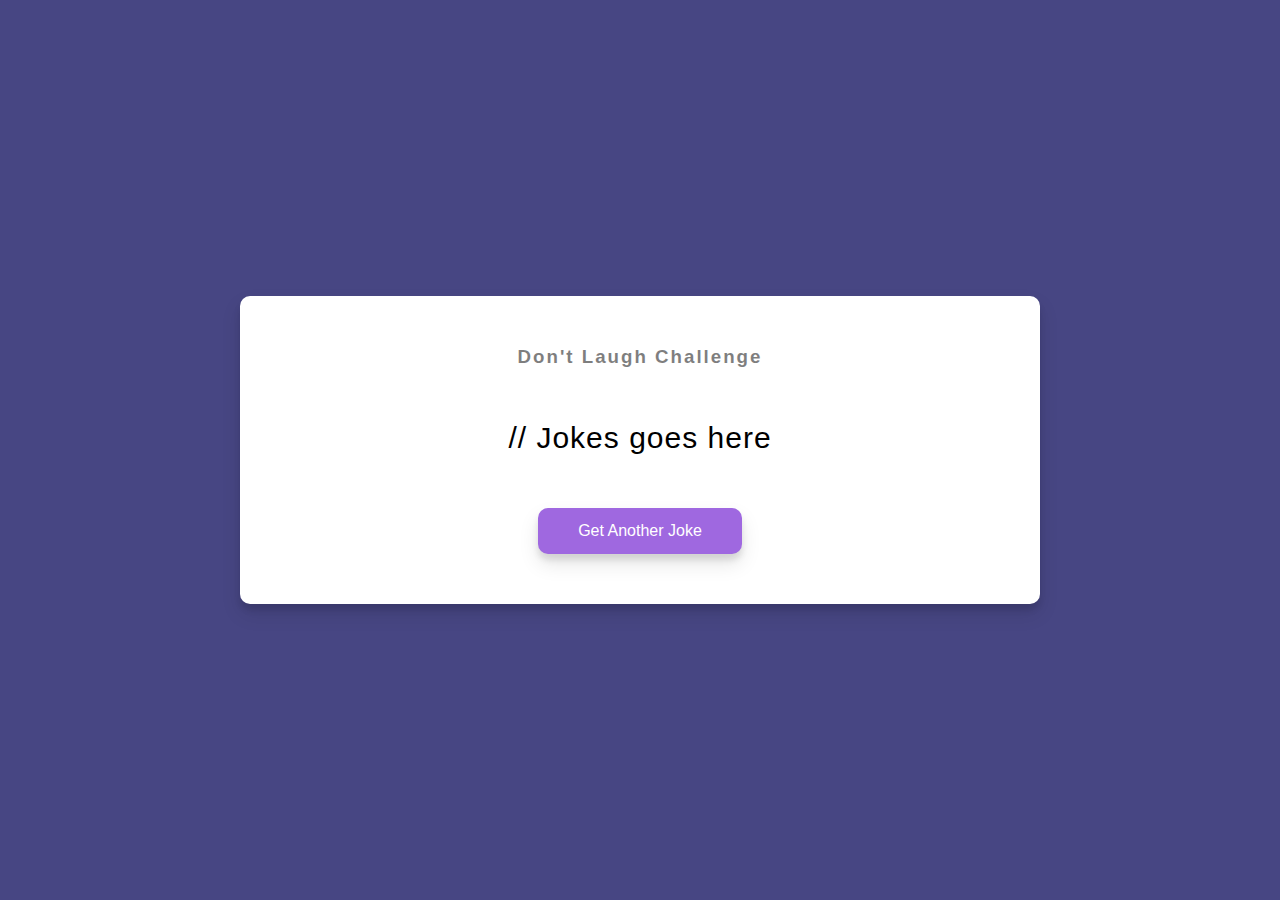
<file: Project_10_Dad_Jokes/index.html>
<!DOCTYPE html>
<html lang="en">

<head>
    <meta charset="UTF-8">
    <meta name="viewport" content="width=device-width, initial-scale=1.0">
    <link rel="stylesheet" href="style.css">
    <script defer src="./main.js"></script>
    <title>Dad Jokes</title>
</head>

<body>
    <div class="container">
        <h3>Don't Laugh Challenge</h3>
        <div id="joke" class="joke">
            // Jokes goes here
        </div>
        <button class="btn" id="jokeBtn">Get Another Joke</button>
    </div>
</body>

</html>
</file>
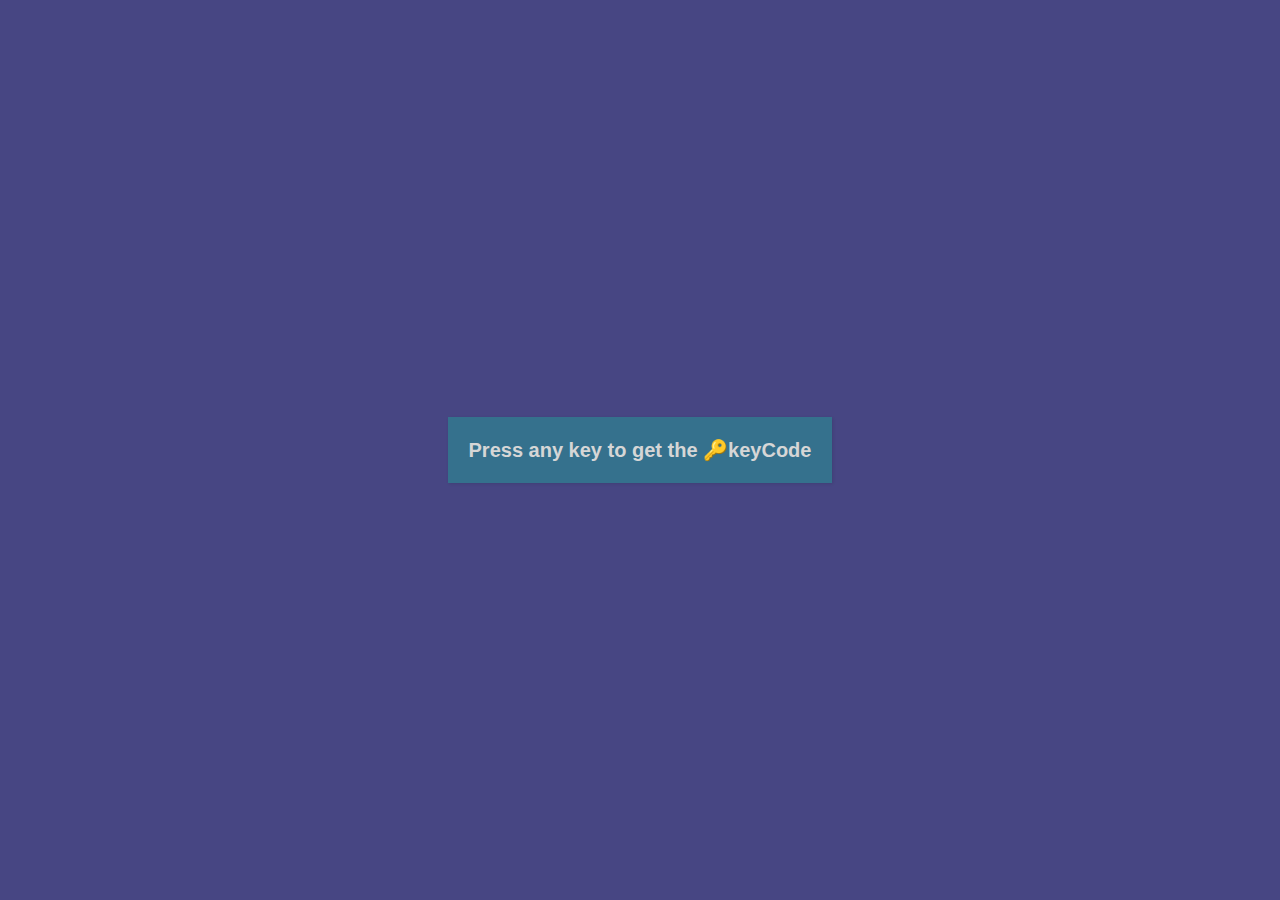
<file: Project_11_KeyCodes_Project/index.html>
<!DOCTYPE html>
<html lang="en">

<head>
    <meta charset="UTF-8">
    <meta name="viewport" content="width=device-width, initial-scale=1.0">
    <link rel="stylesheet" href="style.css">
    <script defer src="./main.js"></script>
    <title>Event KeyCodes</title>
</head>

<body>
    <div class="key-container">
        <div id="insert">
            
        </div>
        <button class="button-key">
            Press any key to get the 🔑keyCode
        </button>
    </div>
</body>

</html>
</file>
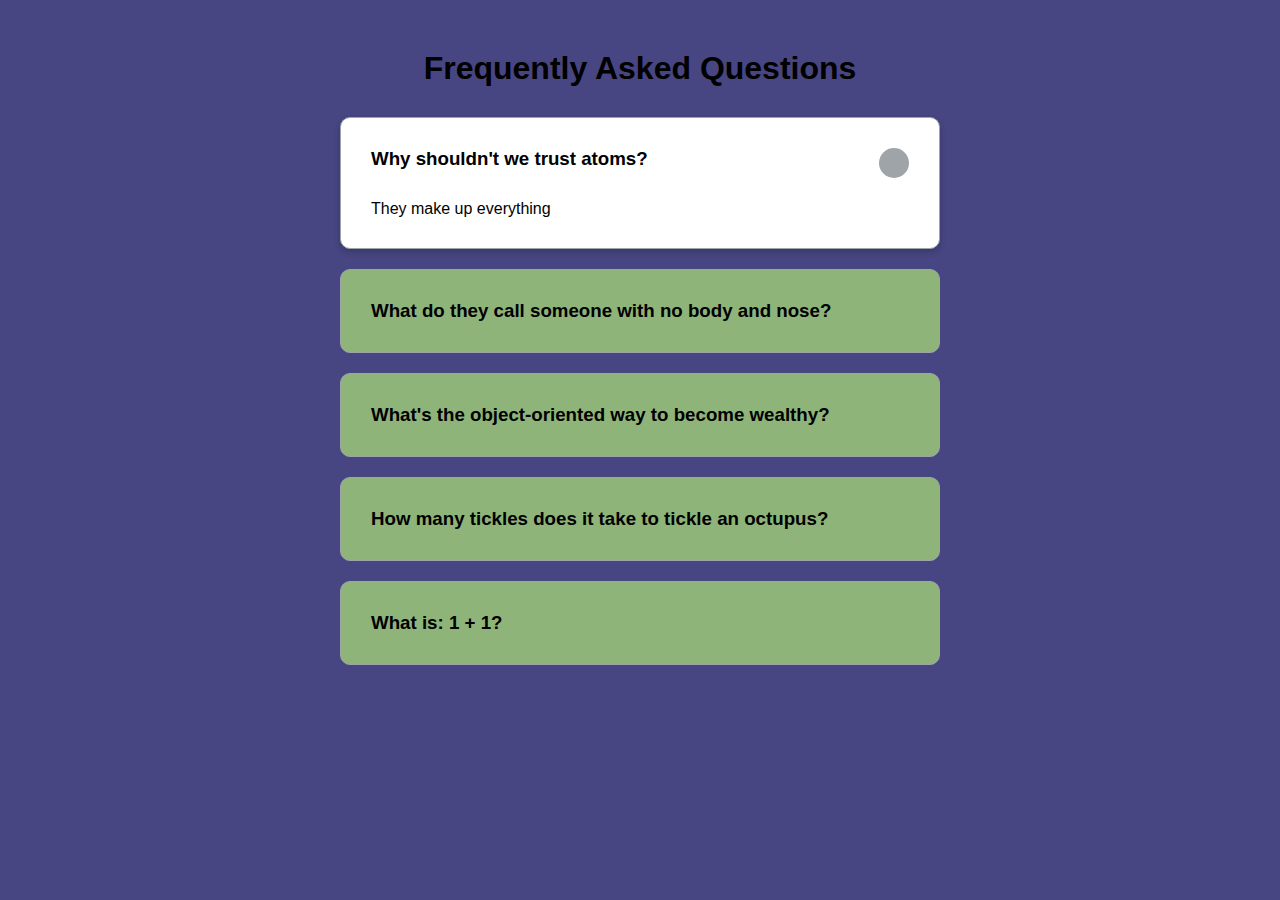
<file: Project_12_FAQ/index.html>
<!DOCTYPE html>
<html lang="en">
<head>
    <meta charset="UTF-8">
    <meta name="viewport" content="width=device-width, initial-scale=1.0">
    <link rel="stylesheet" href="https://cdnjs.cloudflare.com/ajax/libs/font-awesome/5.14.0/css/all.min.css" integrity="sha512-1PKOgIY59xJ8Co8+NE6FZ+LOAZKjy+KY8iq0G4B3CyeY6wYHN3yt9PW0XpSriVlkMXe40PTKnXrLnZ9+fkDaog==" crossorigin="anonymous" />
    <link rel="stylesheet" href="style.css">
    <script defer src="./main.js"></script>
    <title>FAQ</title>
</head>
<body>
    <h1>Frequently Asked Questions</h1>
    <div class="faq-container">
        <div class="faq active">
            <h3 class="faq-title">Why shouldn't we trust atoms?</h3>
            <p class="faq-text">They make up everything</p>
            <button class="faq-toggle" >
                <i class="fa fa-chevron-down"></i>
                <i class="fa fa-times"></i>
            </button>
        </div>
        <div class="faq ">
            <h3 class="faq-title">What do they call someone with no body and nose?</h3>
            <p class="faq-text">Nobody knows</p>
            <button class="faq-toggle" >
                <i class="fa fa-chevron-down"></i>
                <i class="fa fa-times"></i>
            </button>
        </div>
        <div class="faq ">
            <h3 class="faq-title">What's the object-oriented way to become wealthy?</h3>
            <p class="faq-text">Inheritance</p>
            <button class="faq-toggle" >
                <i class="fa fa-chevron-down"></i>
                <i class="fa fa-times"></i>
            </button>
        </div>
        <div class="faq ">
            <h3 class="faq-title">How many tickles does it take to tickle an octupus?</h3>
            <p class="faq-text">Te-tickles!</p>
            <button class="faq-toggle" >
                <i class="fa fa-chevron-down"></i>
                <i class="fa fa-times"></i>
            </button>
        </div>
        <div class="faq ">
            <h3 class="faq-title">What is: 1 + 1?</h3>
            <p class="faq-text">Ddepends on who you are asking</p>
            <button class="faq-toggle" >
                <i class="fa fa-chevron-down"></i>
                <i class="fa fa-times"></i>
            </button>
        </div>
    </div>
</body>
</html>
</file>
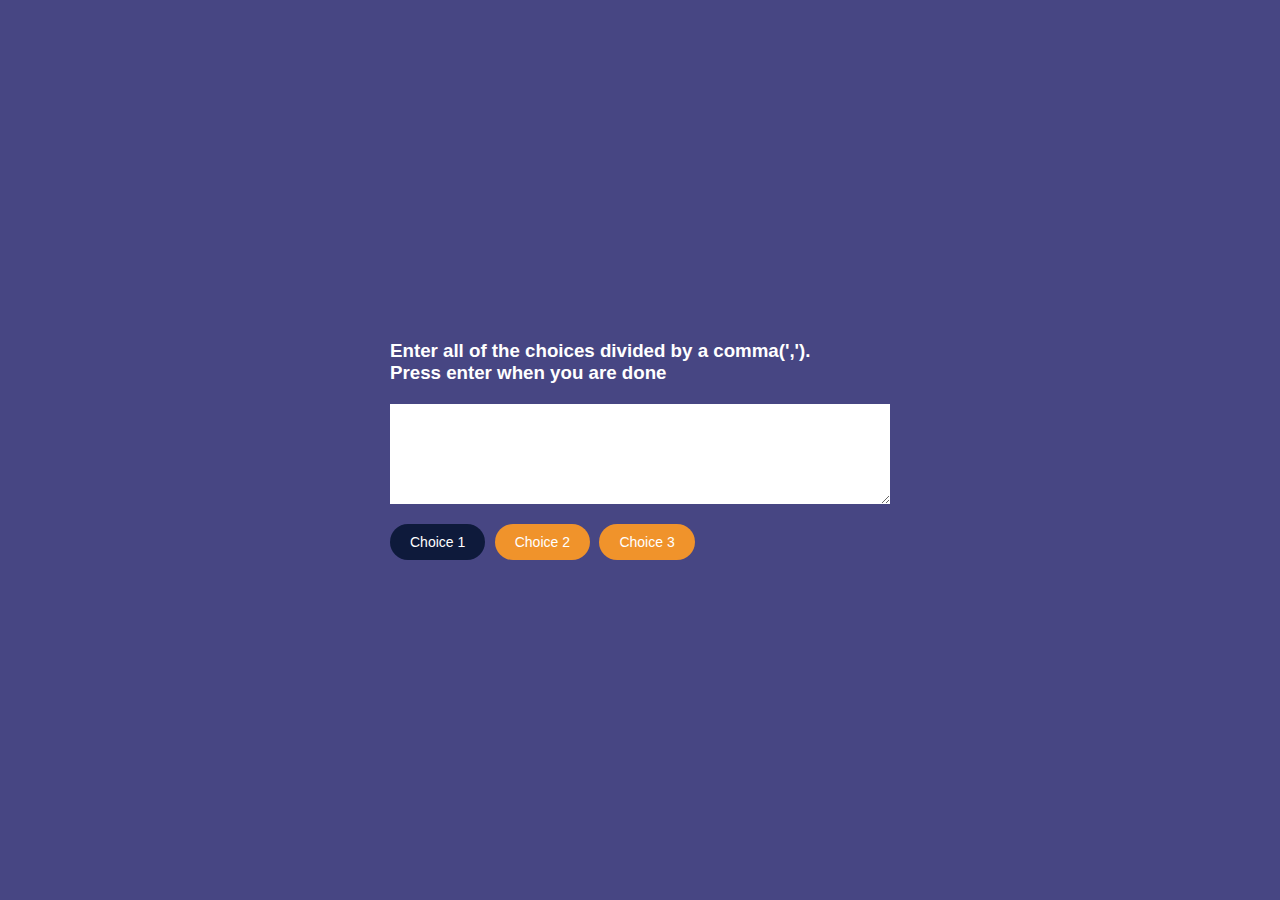
<file: Project_13_Random_Choice_Picker/index.html>
<!DOCTYPE html>
<html lang="en">

<head>
    <meta charset="UTF-8">
    <meta name="viewport" content="width=device-width, initial-scale=1.0">
    <link rel="stylesheet" href="style.css">
    <script defer src="./main.js"></script>
    <title>Random Choice Picker</title>
</head>

<body>
    <div class="container">
        <h3>Enter all of the choices divided by a comma(',').
            <br>Press enter when you are done
        </h3>
        <textarea id="textarea"></textarea>
        <div id="tags">
            <span class="tag highlight">Choice 1</span>
            <span class="tag">Choice 2</span>
            <span class="tag">Choice 3</span>
        </div>
    </div>
</body>

</html>
</file>
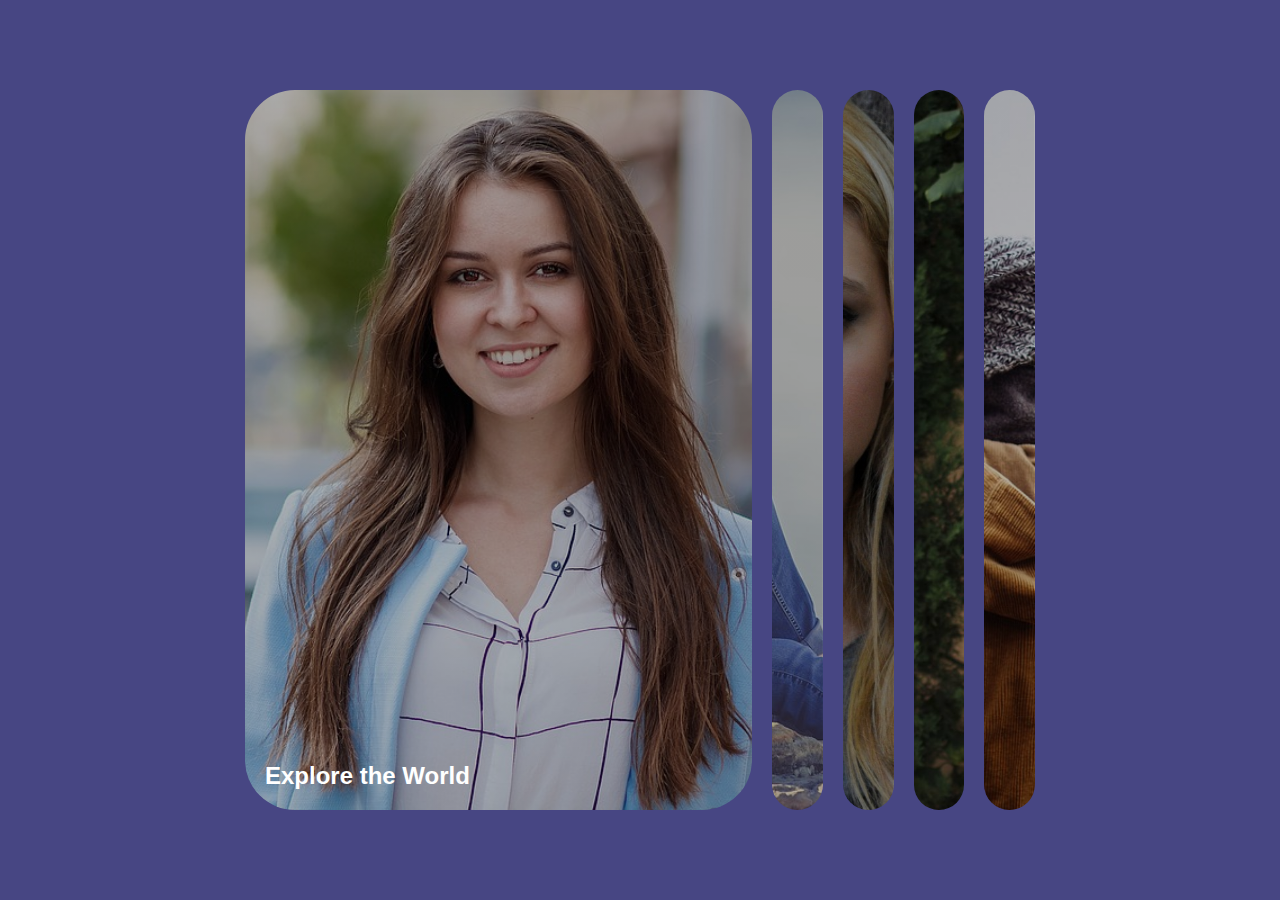
<file: Project_1_Expanding_Cards/index.html>
<!DOCTYPE html>
<html lang="en">
<head>
    <meta charset="UTF-8">
    <meta name="viewport" content="width=device-width, initial-scale=1.0">
    <link rel="stylesheet" href="style.css">
    <script defer src="./main.js"></script>
    <title>Home | Expanding Card</title>
</head>
<body>
    
    <div class="container">
        <!-- Image 1 -->
        <div style="background-image: linear-gradient(to top, rgba(0,0,0,.3),rgba(0,0,0,.3)),url('./img/kk.jpg')" class="panel active">
            <h3>Explore the World</h3>
        </div>
        <!-- Image 2 -->
        <div style="background-image: linear-gradient(to top, rgba(0,0,0,.3),rgba(0,0,0,.3)),url('./img/ju.jpg')" class="panel">
            <h3>Wild Forest</h3>
        </div>
        <!-- Image 3 -->
        <div style="background-image: linear-gradient(to top, rgba(0,0,0,.3),rgba(0,0,0,.3)),url('./img/n.jpg')" class="panel">
            <h3>Sunny Beach</h3>
        </div>
        <!-- Image 4 -->
        <div style="background-image: linear-gradient(to top, rgba(0,0,0,.3),rgba(0,0,0,.3)),url('./img/u.jpg')" class="panel">
            <h3>City on Winter</h3>
        </div>
        <!-- Image 5 -->

        <div style="background-image: linear-gradient(to top, rgba(0,0,0,.3),rgba(0,0,0,.3)),url('./img/y.jpg')" class="panel">
            <h3>Mountains - Clouds</h3>
        </div>
    </div>
</body>
</html>
</file>
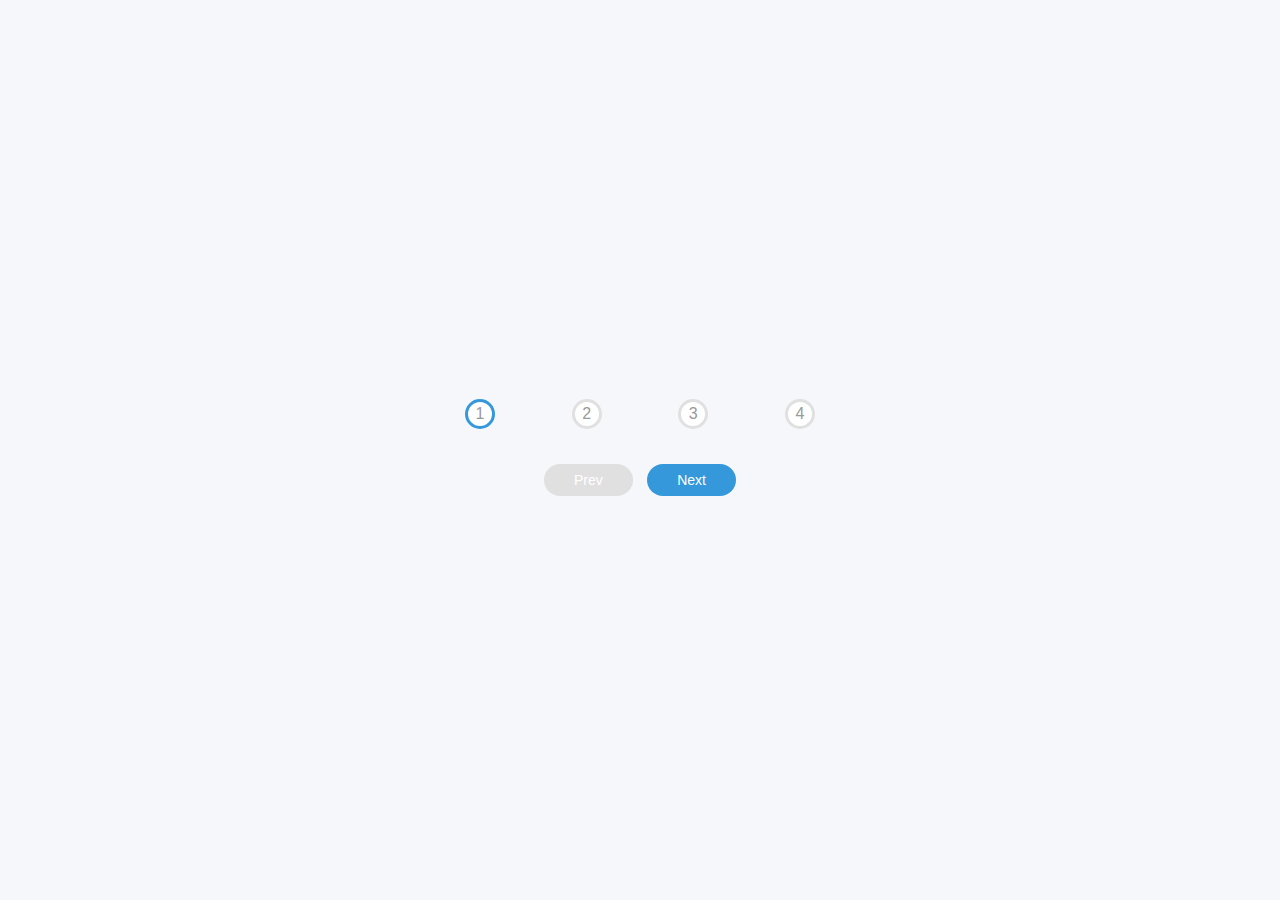
<file: Project_2_Stepper/index.html>
<!DOCTYPE html>
<html lang="en">
<head>
    <meta charset="UTF-8">
    <meta name="viewport" content="width=device-width, initial-scale=1.0">
    <link rel="stylesheet" href="style.css">
    <script defer src="./main.js"></script>
    <title>Progress Stepper</title>
</head>
<body>
    <div class="container">
        <div class="progress-container">
            <div class="progress" id="progress"></div>
            <div class="circle active">1</div>
            <div class="circle">2</div>
            <div class="circle">3</div>
            <div class="circle">4</div>
        </div>
        <button class="btn" id="prev" disabled >Prev</button>
        <button class="btn" id="next">Next</button>
    </div>
</body>
</html>
</file>
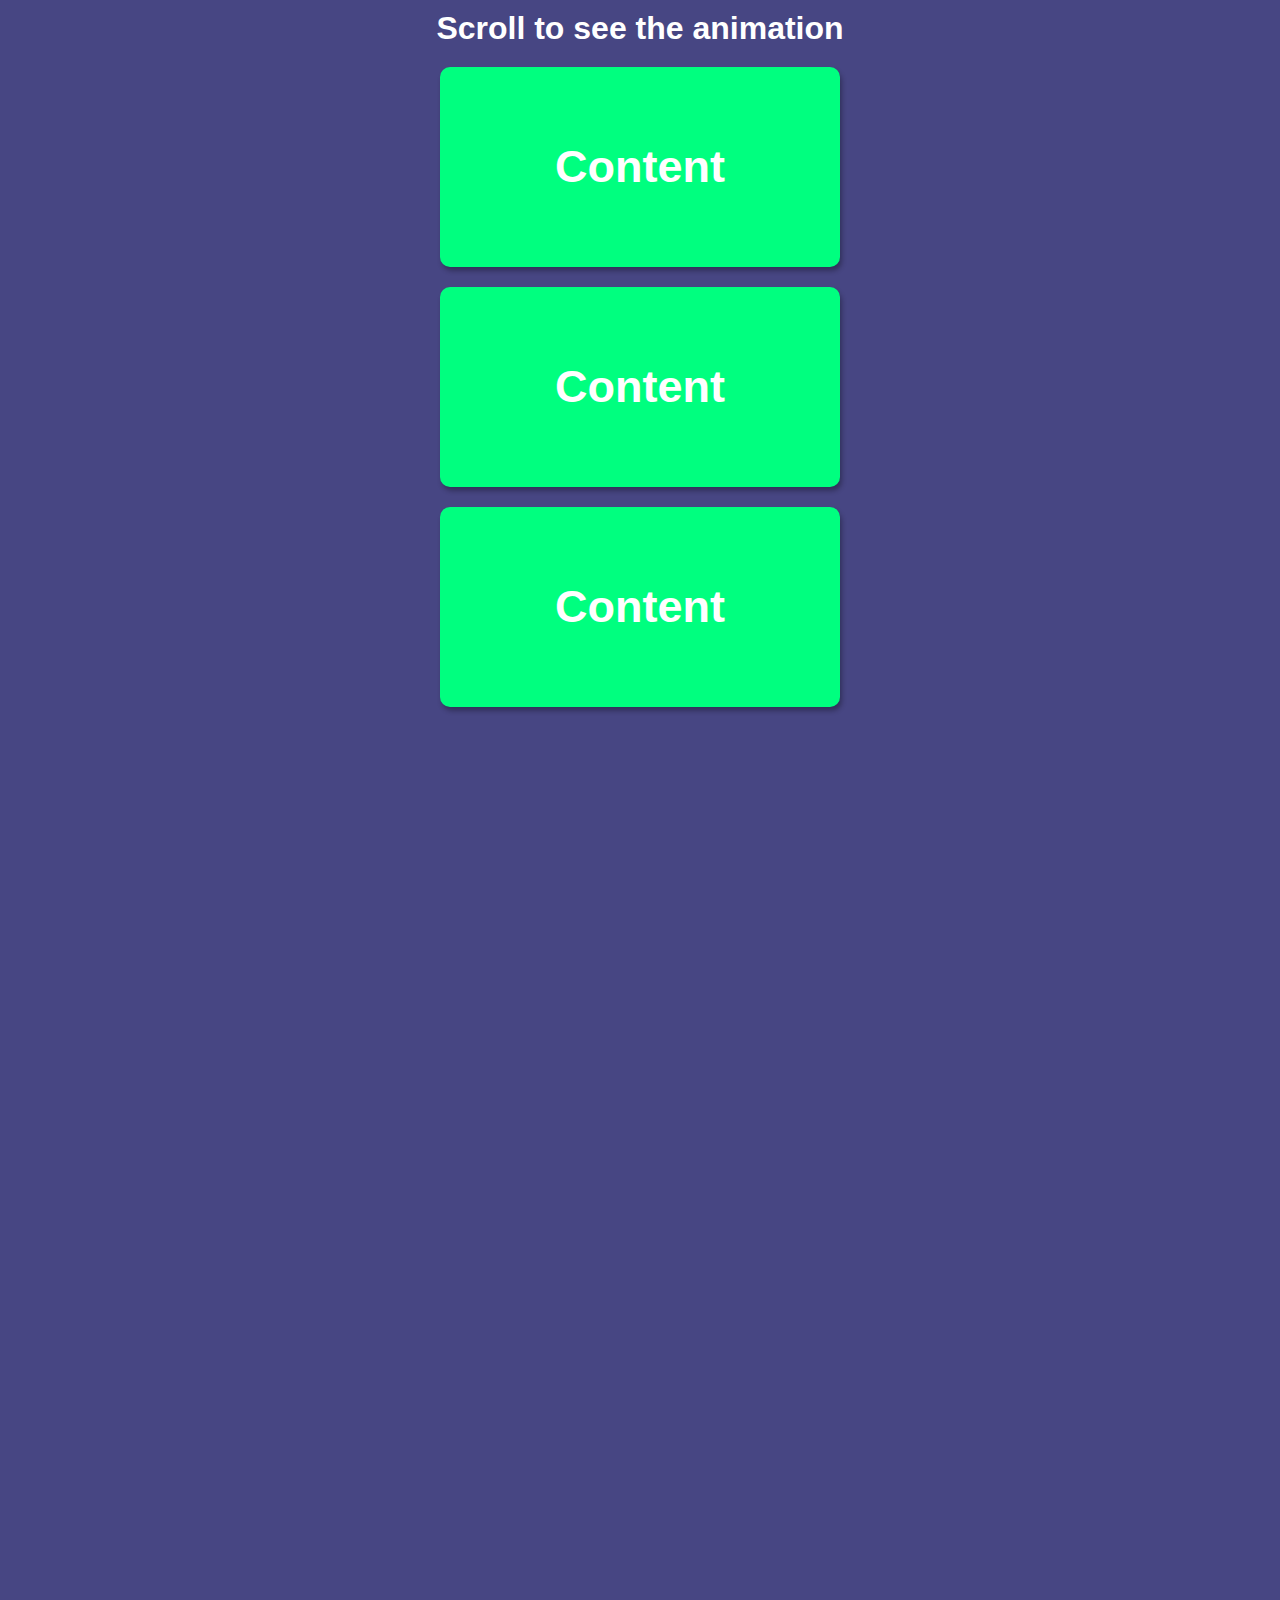
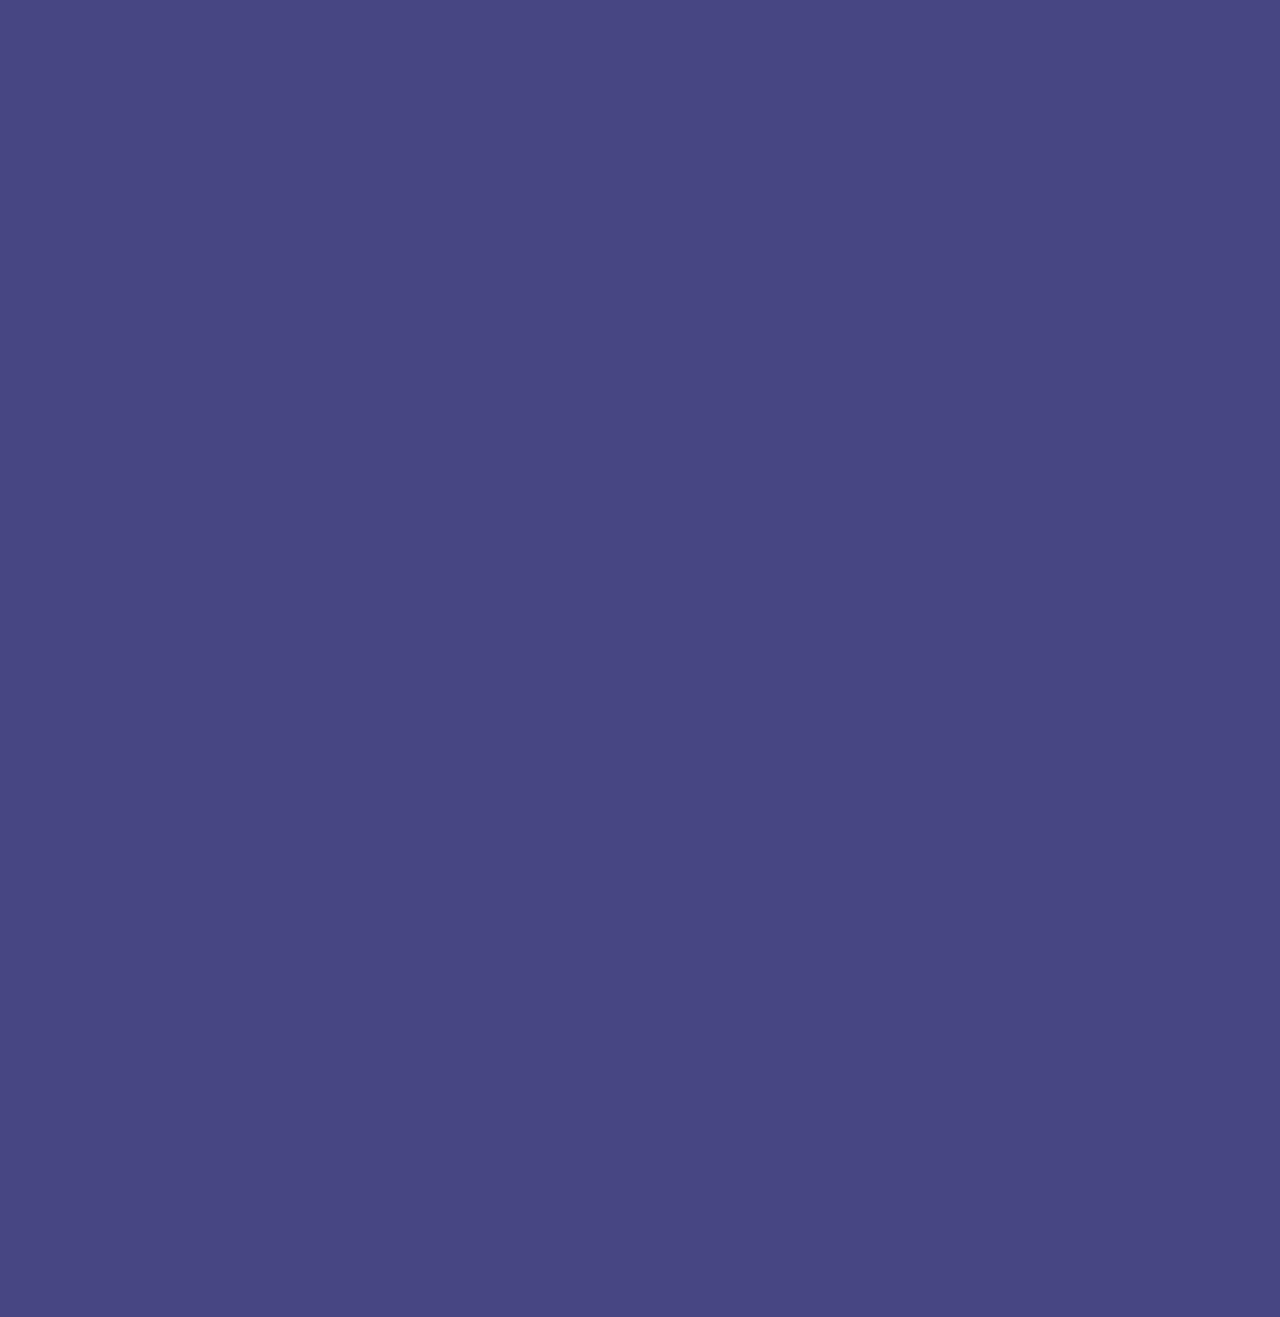
<file: Project_6_Scroll_Animation/index.html>
<!DOCTYPE html>
<html lang="en">
  <head>
    <meta charset="UTF-8" />
    <meta name="viewport" content="width=device-width, initial-scale=1.0" />
    <link rel="stylesheet" href="style.css" />
    <script defer src="./main.js"></script>
    <title>Scroll Animation</title>
  </head>
  <body>
    <h1>Scroll to see the animation</h1>
    <div class="box"><h2>Content</h2></div>
    <div class="box"><h2>Content</h2></div>
    <div class="box"><h2>Content</h2></div>
    <div class="box"><h2>Content</h2></div>
    <div class="box"><h2>Content</h2></div>
    <div class="box"><h2>Content</h2></div>
    <div class="box"><h2>Content</h2></div>
    <div class="box"><h2>Content</h2></div>
    <div class="box"><h2>Content</h2></div>
    <div class="box"><h2>Content</h2></div>
    <div class="box"><h2>Content</h2></div>
    <div class="box"><h2>Content</h2></div>
    <div class="box"><h2>Content</h2></div>
  </body>
</html>
</file>
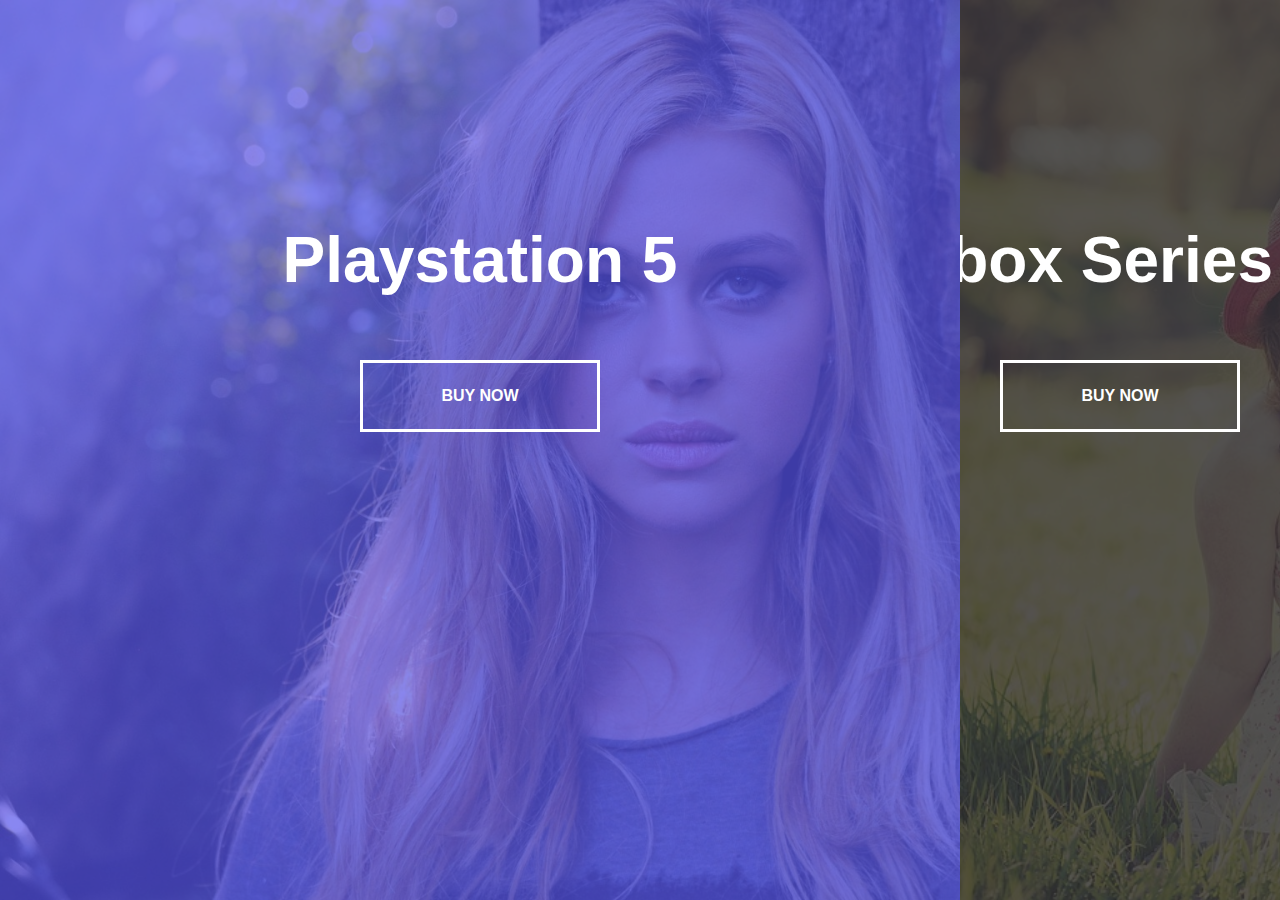
<file: Project_7_Split_Landing_Page/index.html>
<!DOCTYPE html>
<html lang="en">
  <head>
    <meta charset="UTF-8" />
    <meta name="viewport" content="width=device-width, initial-scale=1.0" />
    <link rel="stylesheet" href="style.css" />
    <script defer src="./main.js"></script>
    <title>Split Landing Page</title>
  </head>
  <body>
    <div class="container">
      <div class="split left">
        <h1>Playstation 5</h1>  
         <a href="#" class="btn">Buy Now</a> 
      </div>
      <div class="split right">
        <h1>Xbox Series X</h1>  
         <a href="#" class="btn">Buy Now</a> 
      </div>
    </div>
  </body>
</html>
</file>
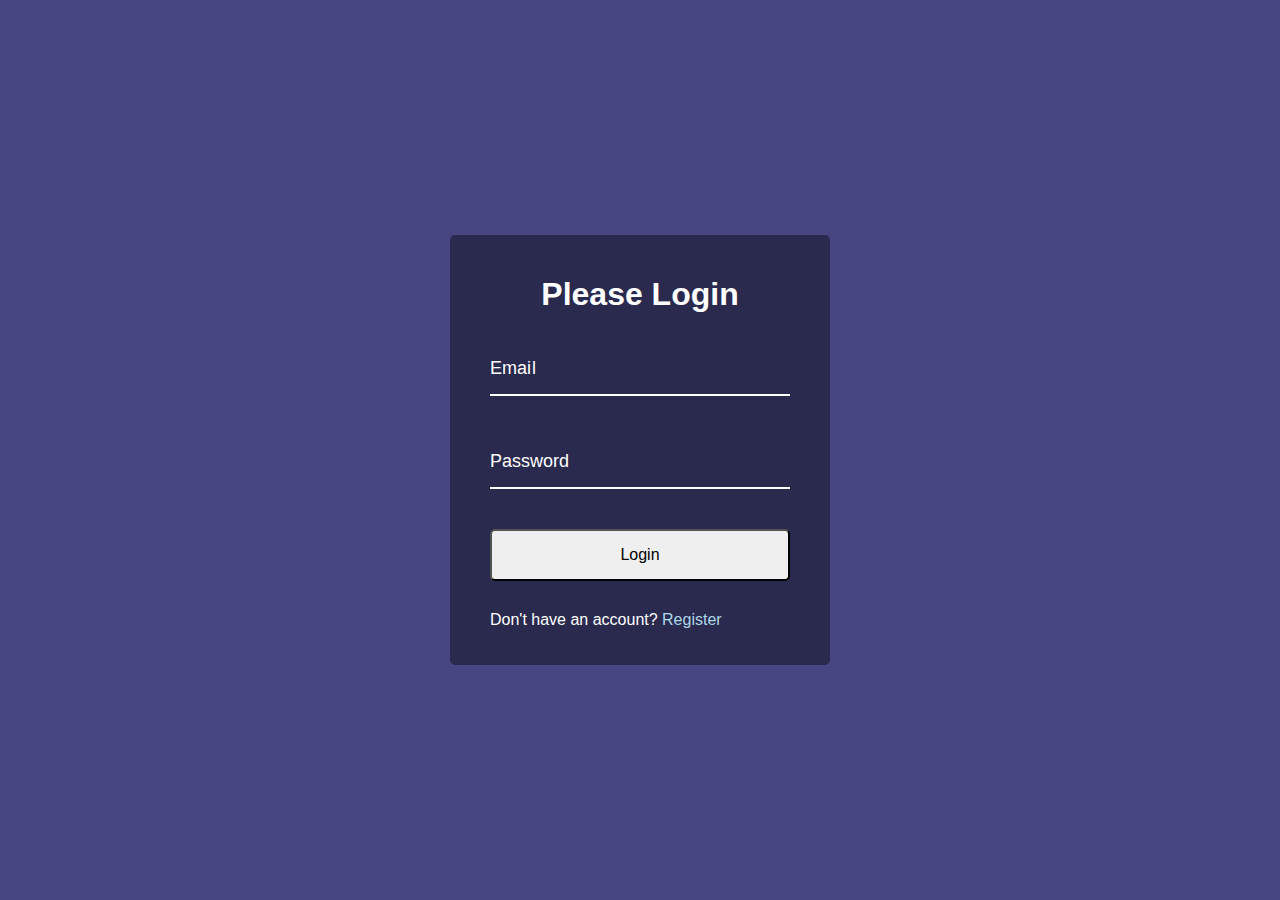
<file: Project_8_Form_Input_Wave/index.html>
<!DOCTYPE html>
<html lang="en">
  <head>
    <meta charset="UTF-8" />
    <meta name="viewport" content="width=device-width, initial-scale=1.0" />
    <link rel="stylesheet" href="style.css" />
    <script defer src="./main.js"></script>
    <title>Form Input Wave</title>
  </head>
  <body>
    <div class="container">
      <h1>Please Login</h1>
      <form>
        <div class="form-control">
          <input type="email" required />
          <label>Email</label>
        </div>
        <div class="form-control">
          <input type="password" required />
          <label>Password</label>
        </div>


        <button class="btn">Login</button>


        <p class="text">Don't have an account? <a href="#">Register</a></p>
      </form>
    </div>
  </body>
</html>
</file>
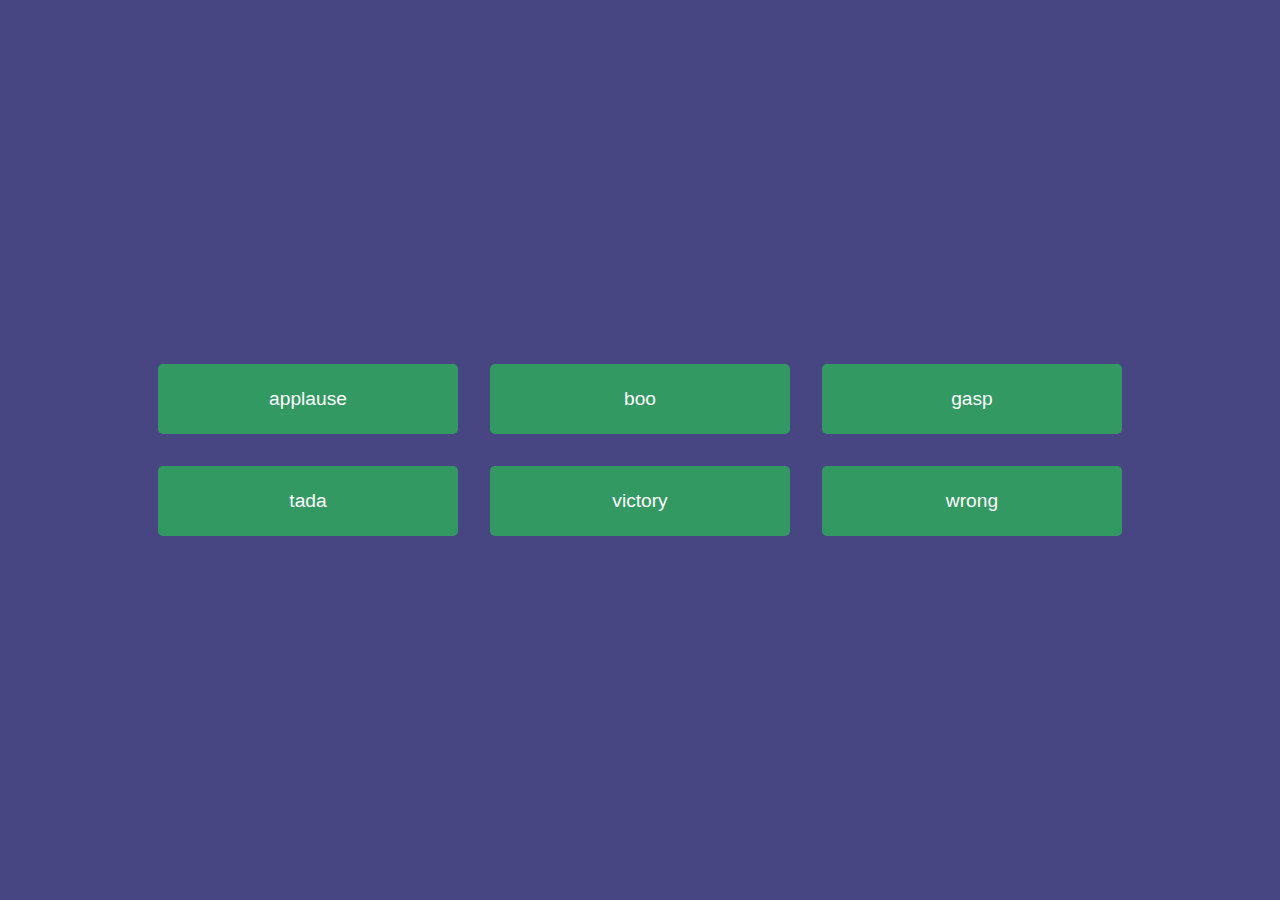
<file: Project_9_Sound_Board/index.html>
<!DOCTYPE html>
<html lang="en">

<head>
    <meta charset="UTF-8">
    <meta name="viewport" content="width=device-width, initial-scale=1.0">
    <link rel="stylesheet" href="style.css">
    <script defer src="./main.js"></script>
    <title>Sound Board</title>
</head>

<body>
    <audio id="applause" src="./sounds/applause.mp3"></audio>
    <audio id="boo" src="./sounds/boo.mp3"></audio>
    <audio id="gasp" src="./sounds/gasp.mp3"></audio>
    <audio id="tada" src="./sounds/tada.mp3"></audio>
    <audio id="victory" src="./sounds/victory.mp3"></audio>
    <audio id="wrong" src="./sounds/wrong.mp3"></audio>
    <div id="buttons"></div>
</body>

</html>
</file>
<file: Project_10_Dad_Jokes/style.css>
@import url('https://fonts.gogleapis.com/css?family=Poppins:wght@200;400&display=swap');


* {
  padding: 0;
  box-sizing: border-box;
}

body {
  font-family: "Roboto", sans-serif;
  display: flex;
  margin: 0;
  background-color: rgb(71, 70, 131);
  min-height: 100vh;
  color: #000;
  overflow: hidden;
  justify-content: center;
  align-items: center;
  padding: 20px;
}

.container{
  background-color: #fff;
  border-radius: 10px;
  box-shadow: 0 10px 20px rgba(0,0,0,.1), 0 6px 6px rgba(0, 0, 0, .1);
  padding: 50px 20px;
  text-align: center;
  max-width: 100%;
  width: 800px;
}

h3{
  margin: 0;
  opacity: .5;
  letter-spacing: 2px;
}
.joke{
  font-size: 30px;
  letter-spacing: 1px;
  line-height: 40px;
  margin: 50px auto;
  max-width: 600px;
}
.btn{
  background-color: #9f68e0;
  border: 0;
  border-radius: 10px;
  color: #fff;
  box-shadow: 0 10px 20px rgba(0,0,0,.1), 0 6px 6px rgba(0, 0, 0, .1);
  padding: 14px 40px;
  font-size: 16px;
  cursor: pointer;
}
.btn:focus{
  outline: 0;
}
.btn:active{
  transform: scale(.98);
}
</file>
<file: Project_11_KeyCodes_Project/style.css>
@import url('https://fonts.gogleapis.com/css?family=Mulish&display=swap');

* {
  padding: 0;
  box-sizing: border-box;
}

body {
  font-family: "Mulish", sans-serif;
  display: flex;
  margin: 0;
  background-color: rgb(71, 70, 131);
  min-height: 100vh;
  color: #fff;
  overflow: hidden;
  text-align: center;
  justify-content: center;
  align-items: center;
}
.key-container{
  display: flex;
  flex-direction: column;
}
.insert{
  display: inline-flex;
}


.key,
.button-key{
  border: 1px solid  rgb(53, 113, 141);
  background: rgb(53, 113, 141);
  color: rgb(214, 214, 214);
  display: inline-flex;
  align-items: center;
  font-size: 20px;
  padding: 20px;
  flex-direction: column;
  margin: 10px;
  min-width: 150px;
  position: relative;
  font-weight: bold;
  box-shadow: 1px 1px 3px rgba(0, 0, 0, .1);
}

.key small{
  position: absolute;
  top: -24px;
  left: 0;
  text-align: center;
  width: 100%;
  color: rgba(17, 14, 14, 0.78);
  font-size: 14px;
}
button{
  cursor: pointer;
  box-shadow: 5px 5px 13px rgba(0, 0, 0, .1);
  transition: all .2s;
}
button:active{
  transform: scale(.90);
}
button:focus{
  outline: 0;
}
</file>
<file: Project_12_FAQ/style.css>
@import url('https://fonts.gogleapis.com/css?family=Nunitodisplay=swap');


* {
  padding: 0;
  box-sizing: border-box;
}

body {
  font-family: "Nunito", sans-serif;
  background-color: rgb(71, 70, 131);
}

h1{
  margin: 50px 0px 30px;
  text-align: center;
}

.faq-container{
  max-width: 600px;
  margin: 0px auto;
  /* border: 1px solid tomato; */
}
.faq{
  background-color: rgb(143, 180, 121);
  border: 1px solid #9fa4a8;
  border-radius: 10px;
  margin: 20px 0px;
  padding: 30px;
  position: relative;
  overflow: hidden;
  transition: .3s ease;;
}
.faq.active{
  background-color: #fff;
  box-shadow: 0 3px 6px rgba(0, 0, 0, .1),0 3px 6px rgba(0, 0, 0, .1);
}

.faq.active::before,
.faq.active::after{
  content: '\f075';
  font-family: 'Font Awesome 5 Free';
  color: #2ecc71;
  font-size: 7rem;
  position: absolute;
  opacity: .2;
  left: 20px;
  top: 20px;
  z-index: 0;
}

.faq.active::before{
  color: #3498db;
  top: -10px;
  left: -30px;
  transform: rotateY(180deg);
}


.faq-title{
  margin: 0px 35px 0px 0px;
}

.faq-text{
  display: none;
  margin: 30px 0px 0px;
}
.faq.active .faq-text{
  display: block;
}

.faq-toggle{
  background-color: transparent;
  border-radius: 50%;
  border: 0;
  cursor: pointer;
  display: flex;
  align-items: center;
  justify-content: center;
  font-size: 16px;
  padding: 0;
  position: absolute;
  top: 30px;
  right: 30px;
  height: 30px;
  width: 30px;
  transition: .3s all ease;
}

.faq-toggle:focus{
  outline: 0;
}


.faq-toggle .fa-times{
  display: none;
}
.faq.active .faq-toggle .fa-times{
  display: block;
  color: #fff ;
}
.faq.active .faq-toggle .fa-chevron-down{
  display: none;
}

.faq.active .faq-toggle{
  background-color: #9fa4a8;
}
</file>
<file: Project_13_Random_Choice_Picker/style.css>
@import url('https://fonts.gogleapis.com/css?family=Nunitodisplay=swap');


* {
  box-sizing: border-box;
}

body {
  font-family: "Nunito", sans-serif;
  display: flex;
  margin: 0;
  background-color: rgb(71, 70, 131);
  min-height: 100vh;
  color: #fff;
  overflow: hidden;
  justify-content: center;
  align-items: center;
}

h3{
  margin: 10px 0px 20px;
}
.container{
  width: 500px;
}
textarea{
  border: none;
  display: block;
  width: 100%;
  height: 100px;
  padding: 10px;
  margin: 0px 0px 20px;
  font-size: 16px;
}
textarea:focus{
  outline: none;
}
.tag{
  background-color: #f0932b;
  border-radius: 50px;
  padding: 10px 20px;
  margin: 0px 5px 10px 0px;
  font-size: 14px;
  display: inline-block;
}

.tag.highlight{
  background-color: #0e1a3b;
}
</file>
<file: Project_1_Expanding_Cards/style.css>
* {
  padding: 0;
  box-sizing: border-box;
}

body {
  font-family: "Nunito", sans-serif;
  display: flex;
  margin: 0;
  background-color: rgb(71, 70, 131);
  min-height: 100vh;
  color: #fff;
  overflow: hidden;
  justify-content: center;
  align-items: center;
}
.container {
  display: flex;
  width: 90vh;
}

.panel {
  background-size: cover;
  background-repeat: no-repeat;
  height: 80vh;
  flex: 0.5;
  cursor: pointer;
  color: #fff;
  border-radius: 50px;
  background-position: center;
  margin: 10px;
  position: relative;
  transition: flex 0.7s ease-in;
}

.panel h3 {
  position: absolute;
  font-size: 24px;
  bottom: 20px;
  left: 20px;
  margin: 0;
  opacity: 0;
}

.panel.active {
  flex: 5;
}
.panel.active h3 {
  opacity: 1;
  transition: opacity .3s ease-in .4s;
}

@media (max-width: 480px) {
  .container {
    width: 100vw;
  }
  .panel:nth-of-type(4),
  .panel:nth-of-type(5) {
    display: none;
  }
}
</file>
<file: Project_2_Stepper/style.css>
:root {
  --line-border-fill: #3498db;
  --line-border-empty: #e0e0e0;
}

* {
  padding: 0;
  box-sizing: border-box;
}

body {
  font-family: "Mulish", sans-serif;
  display: flex;
  margin: 0;
  background-color: #f6f7fb;
  min-height: 100vh;
  overflow: hidden;
  justify-content: center;
  align-items: center;
}

.container {
  text-align: center;
}
.progress-container {
  display: flex;
  justify-content: space-between;
  margin-bottom: 30px;
  max-width: 100%;
  width: 350px;
  position: relative;
}
.progress-container::before {
  content: "";
  background-color: var(--line-border-empty);
  position: absolute;
  top: 50%;
  transform: translateY(-50%);
  z-index: -1;
  transition: 0.4s ease;
  left: 0;
  height: 4px;
  width: 0%;
}
.progress {
  background-color: var(--line-border-fill);
  position: absolute;
  top: 50%;
  transform: translateY(-50%);
  z-index: -1;
  transition: 0.4s ease;
  left: 0;
  height: 4px;
  width: 0%;
}

.circle {
  color: #999;
  border-radius: 50%;
  height: 30px;
  width: 30px;
  display: flex;
  align-items: center;
  justify-content: center;
  border: 3px solid var(--line-border-empty);
  background-color: #fff;
  transition: 0.4s ease;
}
.circle.active {
  border-color: var(--line-border-fill);
}

.btn {
  background-color: var(--line-border-fill);
  padding: 8px 30px;
  margin: 5px;
  font-size: 14px;
  font-family: inherit;
  cursor: pointer;
  border-radius: 50px;
  border: 0;
  color: #fff;
}
.btn:active {
  transform: scale(0.98);
}
.btn:focus {
  outline: 0;
}
.btn:disabled {
  background-color: var(--line-border-empty);
  cursor: not-allowed;
}
</file>
<file: Project_6_Scroll_Animation/style.css>
* {
  padding: 0;
  box-sizing: border-box;
}

body {
  font-family: "Nunito", sans-serif;
  display: flex;
  flex-direction: column;
  margin: 0;
  background-color: rgb(71, 70, 131);
  color: #fff;
  justify-content: center;
  align-items: center;
  overflow-x: hidden;
}
h1 {
  margin: 10px;
}
.box {
  background-color: springgreen;
  color: #fff;
  display: flex;
  align-items: center;
  justify-content: center;
  width: 400px;
  height: 200px;
  margin: 10px;
  border-radius: 10px;
  box-shadow: 2px 4px 5px rgba(0, 0, 0, 0.3);
  transform: translateX(400%);
  transition: transform 0.4s ease;
}

.box:nth-of-type(even) {
  transform: translateX(-400%);
}

.box.show {
  transform: translateX(0);
}
.box h2 {
  font-size: 45px;
}
</file>
<file: Project_7_Split_Landing_Page/style.css>
:root{
  --left-bg-color:rgba(87,84,236,.7);
  --right-bg-color:rgba(43,43,43,.8);
  --left-btn-hover-color: rgb(87,84,236);
  --right-btn-hover-color: rgb(28,122,28);
  --hover-width: 75%;
  --other-width: 25%;
  --speed: 1000ms;
}

* {
  /* padding: 0; */
  box-sizing: border-box;
}

body {
  font-family: "Nunito", sans-serif;
  margin: 0;
  background-color: rgb(71, 70, 131);
  height: 100vh;
  color: #fff;
  overflow: hidden;
}

h1{
  font-size: 4rem;
  color: #fff;
  position: absolute;
  left: 50%;
  top: 20%;
  transform: translateX(-50%);
  white-space: nowrap;
}


.btn{
  position: absolute;
  left: 50%;
  top: 40%;
  transform: translateX(-50%);
  text-decoration: none;
  color:#fff;
  border: #fff solid .2rem;
  font-size: 1rem;
  width: 15rem;
  padding: 1.5rem;
  display: flex;
  align-items: center;
  justify-content: center;
  font-weight: bold;
  text-transform: uppercase;
}


.split.left .btn:hover{
  background-color: var(--left-btn-hover-color);
  border-color: var(--left-btn-hover-color);
}

.split.right .btn:hover{
  background-color: var(--right-btn-hover-color);
  border-color: var(--right-btn-hover-color);
}

.container{
  position: relative;
  width: 100%;
  height: 100%;
  background:#333;
}

.split{
  position: absolute;
  width: 50%;
  height: 100%;
  overflow: hidden;
}

.split.left{
  left: 0;
  background: url('./img/n.jpg');
  background-repeat: no-repeat;
  background-size: cover;
}
.split.left:before{
  content:'';
  position: absolute;
  width: 100%;
  height: 100%;
  background-color: var(--left-bg-color);
}
.split.right{
  right: 0;
  background: url('./img/ui.jpg');
  background-repeat: no-repeat;
  background-size: cover;
}
.split.right::before{
  content:'';
  position: absolute;
  width: 100%;
  height: 100%;
  background-color: var(--right-bg-color);

}

.hover-left .left{
  width: var(--hover-width);
}
.hover-left .right{
  width: var(--other-width);
}
.hover-right .right{
  width: var(--hover-width);
}
.hover-right .left{
  width: var(--other-width);
}


.split.right,
.split.left,
.split.right::before,
.split.left::before{
  transition: all var(--speed) ease-in-out;
}



@media (max-width: 800px){
  h1{
    font-size: 2rem;
    top:28%;
  }

  .btn{
    padding: 1.2rem;
    width: 12rem;
  }
}
</file>
<file: Project_8_Form_Input_Wave/style.css>
@import url('https://fonts.gogleapis.com/css?family=Muli&display=swap');

* {
  padding: 0;
  box-sizing: border-box;
}

body {
  font-family: "Muli", sans-serif;
  display: flex;
  margin: 0;
  background-color: rgb(71, 70, 131);
  min-height: 100vh;
  color: #fff;
  overflow: hidden;
  justify-content: center;
  align-items: center;
}


.container{
  background: rgba(0,0,0,.4);
  padding: 20px 40px;
  border-radius: 5px;
}

.container h1{
  text-align: center;
  margin-bottom: 30px;
}
.container a{
  text-decoration: none;
  color: lightblue;
}


.btn{
  cursor: pointer;
  display: inline-block;
  width: 100%;
  font-family: inherit;
  font-size: 16px;
  border-radius: 5px;
  padding: 15px;
}

.btn:focus{
  outline: 0;
}
.btn:active{
  transform: scale(.98);
}

.text{
  margin-top:30px;
}


.form-control{
  position: relative;
  margin: 20px 0 40px;
  width: 300px;
}

.form-control input{
  background-color: transparent;
  border: 0;
  border-bottom: 2px #fff solid;
  display: block;
  width: 100%;
  padding: 15px 0;
  font-size:18px;
  color:#fff;
}

.form-control input:focus,
.form-control input:valid{
  outline: 0;
  border-bottom-color: lightblue;
}


.form-control label{
  position:absolute;
  top: 15px;
  left: 0;
}

.form-control label span{
  display:inline-block;
  font-size: 18px;
  min-width:5px;
  transition:.3s cubic-bezier(.68,-.55,.265,1.55);
}

.form-control input:focus + label span,
.form-control input:valid + label span{
  color:lightblue;
  transform: translateY(-30px);

}
</file>
<file: Project_9_Sound_Board/style.css>
@import url('https://fonts.gogleapis.com/css?family=Poppins:wght@200;400&display=swap');


* {
  padding: 0;
  box-sizing: border-box;
}

body {
  font-family: "Poppins", sans-serif;
  display: flex;
  flex-wrap: wrap;
  text-align: center;
  margin: 0;
  background-color: rgb(71, 70, 131);
  min-height: 100vh;
  color: #fff;
  overflow: hidden;
  justify-content: center;
  align-items: center;
}

.btn{
  background-color: rgb(51, 153, 99);
  border-radius: 5px;
  border: none;
  margin: 1rem;
  color: #fff;
  padding: 1.5rem 3rem;
  font-size: 1.2rem;
  font-family: inherit;
  cursor: pointer;
  width: 300px;
}

.btn:focus{
  outline: none;
}

.btn:hover{
  opacity: .9;
  transform: scale(.98);
}
</file>
